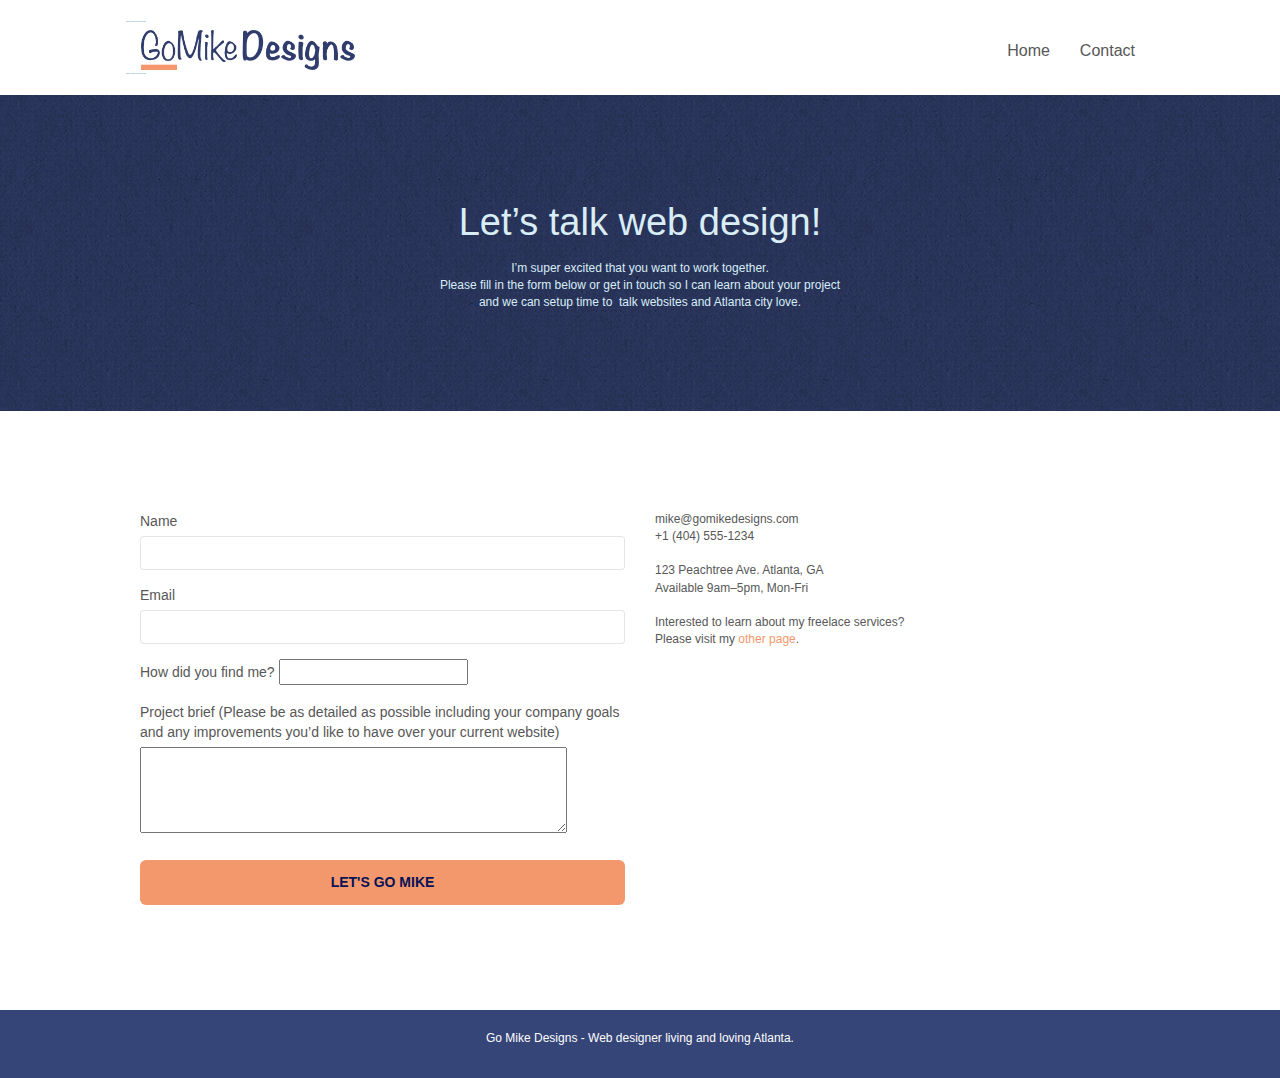
<file: contact.html>
<!DOCTYPE html>
<html lang="en">
<head>
	<meta charset="utf-8">
    <meta name="keywords" content="web design, design agency, logo design atlanta">
	<meta name="description" content="I'm Mike and your should hire me to build your website">
	<meta name="keywords" content="GoMike Designs, web design, design agency, logo design atlanta">
    <meta name="description" content="I'm Mike an Atlanta web designer and you should hire me to build your website and/or design your next logo">
    <meta name="viewport" content="width=device-width, initial-scale=1.0, viewport-fit=cover">
    <link rel="shortcut icon" type="image/png" href="favicon.jpg">
    
	<link rel="stylesheet" href="https://maxcdn.bootstrapcdn.com/bootstrap/3.3.5/css/bootstrap.min.css">
	<link rel="stylesheet" type="text/css" href="style.css">
	<link rel="stylesheet" type="text/css" href="./css/font-awesome.css">
	<link rel="stylesheet" type="text/css" href="./css/et-line.css">
	
    
	<script async src="https://code.jquery.com/jquery-3.5.1.slim.min.js" integrity="sha384-DfXdz2htPH0lsSSs5nCTpuj/zy4C+OGpamoFVy38MVBnE+IbbVYUew+OrCXaRkfj" crossorigin="anonymous"></script>
	<script async src="https://stackpath.bootstrapcdn.com/bootstrap/4.5.0/js/bootstrap.min.js" integrity="sha384-OgVRvuATP1z7JjHLkuOU7Xw704+h835Lr+6QL9UvYjZE3Ipu6Tp75j7Bh/kR0JKI" crossorigin="anonymous"></script>
	<script async src="./js/blocs.js"></script>
	<script async src="./js/jquery.touchSwipe.js"></script>
	<script async src="./js/gmaps.js"></script>

	<a aria-label="skip-link" href="maincontainer"></a>
    <title>Contact</title>

    
<!-- Analytics -->
 
<!-- Analytics END -->
    
</head>
<body>
<!-- Main container -->
<div class="page-container">
    
<!-- bloc-0 -->
<div class="bloc bgc-white l-bloc " id="bloc-0">
	<div class="container bloc-sm">
		<nav class="navbar row">
			<div class="navbar-header">
					<div class="keywords" style="color:#337ab7;font-size:1px;">web agency atlanta, web design, logo design</div>
				<a class="navbar-brand" href="index.html"><img src="img/atlanta%20web%20design%20logo.jpeg" alt="logo, web design, design agency" height="40" /></a>
					<div class="keywords" style="color:#337ab7;font-size:1px;">web agency atlanta, web design, logo design</div>

				<button id="nav-toggle" type="button" class="ui-navbar-toggle navbar-toggle" data-toggle="collapse" data-target=".navbar-1">
					<span class="sr-only">Toggle navigation</span><span class="icon-bar"></span><span class="icon-bar"></span><span class="icon-bar"></span>
				</button>
			</div>
			<div class="collapse navbar-collapse navbar-1 special-dropdown-nav">
				<ul class="site-navigation nav navbar-nav">
					<li>
						<a href="index.html">Home</a>
					</li>
					<li>
						<a href="contact.html">Contact</a>
					</li>
				</ul>
			</div>
		</nav>
	</div>
</div>
<!-- bloc-0 END -->

<!-- bloc-6 -->
<div class="bloc bg-dots-bg bg-repeat bgc-dark-slate-blue d-bloc bloc-bg-texture texture-paper" id="bloc-6">
	<div class="container bloc-lg">
		<div class="row">
			<div class="col-sm-12">
				<p class="text-center hero-bloc-text tc-white">
					Let&rsquo;s talk web design!
				</p>
				<p class="text-center mg-lg tc-white tight-width-whitespace">
					I&rsquo;m super excited that you want to work together.<br>Please fill in the form below or get in touch so I can learn about your project <br>and we can setup time to &nbsp;talk websites and Atlanta city love.
				</p>
			</div>
		</div>
	</div>
</div>
<!-- bloc-6 END -->

<!-- bloc-7 -->
<div class="bloc bgc-white l-bloc" id="bloc-7">
	<div class="container bloc-lg">
		<div class="row">
			<div class="col-sm-6">
				<form id="form_1" novalidate success-msg="Your message has been sent." fail-msg="Sorry it seems that our mail server is not responding, Sorry for the inconvenience!">
					<div class="form-group">
						<label for="name">
							Name
						</label>
						<input id="name" class="form-control" required />
					</div>
					<div class="form-group">
						<label for="email">
							Email
						</label>
						<input id="email" class="form-control" type="email" required />
					</div>
					<div class="form-group">
						<label for="how-did-you-find-me">
							How did you find me?
						</label>
						<input aria-label="form-control" type="email" required id="input_504" />
					</div>
					<div class="form-group">
						<label for= "project-brief">
							Project brief (Please be as detailed as possible including your company goals and any improvements you&rsquo;d like to have over your current website)<br>
						</label><textarea id="message" aria-label="form-control" rows="4" cols="50" required></textarea>
					</div> 
					<button class="bloc-button btn btn-lg btn-block cta-hero btn-atomic-tangerine" type="submit">
						Let's go Mike
					</button>
				</form>
			</div>
			<div class="col-sm-6">
				<p>
					mike@gomikedesigns.com<br>+1 (404) 555-1234<br> <br>123 Peachtree Ave. Atlanta, GA<br>Available 9am–5pm, Mon-Fri <br> <br>Interested to learn about my freelace services? <br>Please visit my&nbsp;<a class="ltc-atomic-tangerine" href="index.html">other page</a>.
				</p>
			</div>
		</div>
	</div>
</div>
<!-- bloc-7 END -->

<!-- ScrollToTop Button -->
<a class="bloc-button btn btn-d scrollToTop" onclick="scrollToTarget('1')"><span class="fa fa-chevron-up"></span></a>
<!-- ScrollToTop Button END-->


<!-- Footer - bloc-8 -->
<div class="bloc bgc-dark-slate-blue d-bloc" id="bloc-8">
	<div class="container bloc-sm">
		<div class="row">
			<div class="col-sm-12">
				<p class="text-center white">
					Go Mike Designs - Web designer living and loving Atlanta.<br>
				</p>
				<div class="row row-no-gutters social">
					<div class="col-sm-3">
						<div class="text-center">
							<a class="social" href="index.html"><span aria-label="fa fa-twitter icon-md"></span></a>
						</div>
					</div>
					<div class="col-sm-3">
						<div class="text-center">
							<a class="social" href="index.html"><span aria-label="fa fa-facebook icon-md"></span></a>
						</div>
					</div>
					<div class="col-sm-3">
						<div class="text-center">
							<a class="social" href="index.html"><span aria-label="fa fa-dribbble icon-md"></span></a>
						</div>
					</div>
					<div class="col-sm-3">
						<div class="text-center">
							<a class="social" href="index.html"><span aria-label="fa fa-instagram icon-md"></span></a>
						</div>
					</div>
				</div>
			</div>
		</div>
	</div>
</div>
<!-- Footer - bloc-8 END -->

</div>
<!-- Main container END -->
    

</body>
</html>
</file>
<file: style.css>
body{margin:0;padding:0;background:#FFF;overflow-x:hidden;-webkit-font-smoothing:antialiased;-moz-osx-font-smoothing:grayscale}a,button{transition:all .3s ease-in-out;outline:none !important}a:hover{text-decoration:none;cursor:pointer}#page-loading-blocs-notifaction{position:fixed;top:0;bottom:0;width:100%;z-index:100000;background:#FFFFFF url("img/pageload-spinner.gif") no-repeat center center}.bloc{width:100%;clear:both;background:50% 50% no-repeat;padding:0 50px;-webkit-background-size:cover;-moz-background-size:cover;-o-background-size:cover;background-size:cover;position:relative}.bloc .container{padding-left:0;padding-right:0}.bloc-lg{padding:100px 50px}.bloc-md{padding:50px}.bloc-sm{padding:20px 50px}.bg-center,.bg-l-edge,.bg-r-edge,.bg-t-edge,.bg-b-edge,.bg-tl-edge,.bg-bl-edge,.bg-tr-edge,.bg-br-edge,.bg-repeat{-webkit-background-size:auto !important;-moz-background-size:auto !important;-o-background-size:auto !important;background-size:auto !important}.bg-repeat{background:repeat}.bg-t-edge{background:top no-repeat}.bloc-bg-texture::before{content:"";background-size:2px 2px;position:absolute;top:0;bottom:0;left:0;right:0}.texture-paper::before{background:url("img/texture-paper.png");background-size:280px 280px}.b-parallax{background-attachment:fixed}.d-bloc{color:rgba(255, 255, 255, .7)}.d-bloc button:hover{color:rgba(255, 255, 255, .9)}.d-bloc .icon-round,.d-bloc .icon-square,.d-bloc .icon-rounded,.d-bloc .icon-semi-rounded-a,.d-bloc .icon-semi-rounded-b{border-color:rgba(255, 255, 255, .9)}.d-bloc .divider-h span{border-color:rgba(255, 255, 255, .2)}.d-bloc .a-btn,.d-bloc .navbar a,.d-bloc .navbar-brand,.d-bloc a .icon-sm,.d-bloc a .icon-md,.d-bloc a .icon-lg,.d-bloc a .icon-xl,.d-bloc h1 a,.d-bloc h2 a,.d-bloc h3 a,.d-bloc h4 a,.d-bloc h5 a,.d-bloc h6 a,.d-bloc p a{color:rgba(255, 255, 255, .6)}.d-bloc .a-btn:hover,.d-bloc .navbar a:hover,.d-bloc .navbar-brand:hover,.d-bloc a:hover .icon-sm,.d-bloc a:hover .icon-md,.d-bloc a:hover .icon-lg,.d-bloc a:hover .icon-xl,.d-bloc h1 a:hover,.d-bloc h2 a:hover,.d-bloc h3 a:hover,.d-bloc h4 a:hover,.d-bloc h5 a:hover,.d-bloc h6 a:hover,.d-bloc p a:hover{color:rgba(255, 255, 255, 1)}.d-bloc .navbar-toggle .icon-bar{background:rgba(255, 255, 255, 1)}.d-bloc .btn-wire,.d-bloc .btn-wire:hover{color:rgba(255, 255, 255, 1);border-color:rgba(255, 255, 255, 1)}.d-bloc .panel{color:rgba(0, 0, 0, .5)}.d-bloc .panel button:hover{color:rgba(0, 0, 0, .7)}.d-bloc .panel icon{border-color:rgba(0, 0, 0, .7)}.d-bloc .panel .divider-h span{border-color:rgba(0, 0, 0, .1)}.d-bloc .panel .a-btn{color:rgba(0, 0, 0, .6)}.d-bloc .panel .a-btn:hover{color:rgba(0, 0, 0, 1)}.d-bloc .panel .btn-wire,.d-bloc .panel .btn-wire:hover{color:rgba(0, 0, 0, .7);border-color:rgba(0, 0, 0, .3)}.d-bloc .panel,.l-bloc{color:rgba(0, 0, 0, .5)}.d-bloc .panel button:hover,.l-bloc button:hover{color:rgba(0, 0, 0, .7)}.l-bloc .icon-round,.l-bloc .icon-square,.l-bloc .icon-rounded,.l-bloc .icon-semi-rounded-a,.l-bloc .icon-semi-rounded-b{border-color:rgba(0, 0, 0, .7)}.d-bloc .panel .divider-h span,.l-bloc .divider-h span{border-color:rgba(0, 0, 0, .1)}.d-bloc .panel .a-btn,.l-bloc .a-btn,.l-bloc .navbar a,.l-bloc .navbar-brand,.l-bloc a .icon-sm,.l-bloc a .icon-md,.l-bloc a .icon-lg,.l-bloc a .icon-xl,.l-bloc h1 a,.l-bloc h2 a,.l-bloc h3 a,.l-bloc h4 a,.l-bloc h5 a,.l-bloc h6 a,.l-bloc p a{color:rgba(0, 0, 0, .6)}.d-bloc .panel .a-btn:hover,.l-bloc .a-btn:hover,.l-bloc .navbar a:hover,.l-bloc .navbar-brand:hover,.l-bloc a:hover .icon-sm,.l-bloc a:hover .icon-md,.l-bloc a:hover .icon-lg,.l-bloc a:hover .icon-xl,.l-bloc h1 a:hover,.l-bloc h2 a:hover,.l-bloc h3 a:hover,.l-bloc h4 a:hover,.l-bloc h5 a:hover,.l-bloc h6 a:hover,.l-bloc p a:hover{color:rgba(0, 0, 0, 1)}.l-bloc .navbar-toggle .icon-bar{color:rgba(0, 0, 0, .6)}.d-bloc .panel .btn-wire,.d-bloc .panel .btn-wire:hover,.l-bloc .btn-wire,.l-bloc .btn-wire:hover{color:rgba(0, 0, 0, .7);border-color:rgba(0, 0, 0, .3)}.voffset{margin-top:30px}.voffset-lg{margin-top:80px}.row-no-gutters{margin-right:0;margin-left:0}.row.row-no-gutters > [class^="col-"],.row.row-no-gutters > [class*=" col-"]{padding-right:0;padding-left:0}#bloc-2-services p{font-size:11px}.navbar{margin-bottom:0;z-index:1}.navbar-brand{height:auto;padding:3px 15px;font-size:25px;font-weight:normal;font-weight:600;line-height:44px}.navbar-brand img{max-height:200px;margin:0 5px 0 0;display:inline}.navbar-brand img[src$=svg]{min-width:100px}.nav-center .navbar-brand img{margin:0}.navbar .nav{padding-top:2px;margin-right:-16px;float:right;z-index:1}.nav > li{float:left;margin-top:4px;font-size:16px}.navbar-nav .open .dropdown-menu > li > a{text-align:inherit}.nav > li a:hover,.nav > li a:focus{background:transparent}.navbar-toggle{margin:10px 10px 0 0;border:0px}.navbar-toggle:hover{background:transparent !important}.navbar-toggle .icon-bar{background-color:rgba(0, 0, 0, .5);width:26px}.nav-invert .navbar .nav{float:left}.nav-invert .navbar-header,.nav-invert .navbar-brand{float:right;position:relative;z-index:2}@media (min-width: 768px){.site-navigation{position:absolute;top:50%;right:20px;transform:translate(0, -50%);-webkit-transform:translateY(-50%)}.nav > li .dropdown-menu a,.nav > li .dropdown-menu a:hover{color:#484848}.nav-invert .site-navigation{left:0;right:0}.nav-center{text-align:center}.nav-center .navbar-header{width:100%}.nav-center .navbar-header,.nav-center .navbar-brand,.nav-center .nav > li{float:none;display:inline-block}.nav-center .site-navigation{position:relative;width:100%;right:0;margin-right:0px;margin-top:20px}.nav-center.mini-nav .navbar-toggle{float:none;margin:10px auto 0}}.nav > li > .dropdown a{background:none !important;display:block;padding:14px 15px}nav .caret{margin:0 5px}.dropdown-menu .dropdown-menu{top:-8px;left:100%}.dropdown-menu .dropmenu-flow-right{top:100%;left:0;margin-left:-1px;border-top-left-radius:0;border-top-right-radius:0}.dropdown-menu .dropdown span{border:4px solid black;border-top-color:transparent;border-right-color:transparent;border-bottom-color:transparent;margin:6px -5px 0 0 !important;float:right}.mg-md{margin-top:10px;margin-bottom:20px}.mg-lg{margin-top:10px;margin-bottom:40px}.btn{margin:0 5px 5px 0}.btn.pull-right{margin:0 0 5px 5px}.btn-d,.btn-d:hover,.btn-d:focus{color:#FFF;background:rgba(0, 0, 0, .3)}button{outline:none !important}.btn-rd{border-radius:40px}.btn-clean{border:1px solid rgba(0, 0, 0, .08);border-bottom-color:rgba(0, 0, 0, .1);text-shadow:0 1px 0 rgba(0, 0, 1, .1);box-shadow:0 1px 3px rgba(0, 0, 1, .25), inset 0 1px 0 0 rgba(255, 255, 255, .15)}.icon-md{font-size:30px !important}.icon-lg{font-size:60px !important}.sm-shadow{text-shadow:0 1px 2px rgba(0, 0, 0, .3)}.panel-sq,.panel-sq .panel-heading,.panel-sq .panel-footer{border-radius:0}.panel-rd{border-radius:30px}.panel-rd .panel-heading{border-radius:29px 29px 0 0}.panel-rd .panel-footer{border-radius:0 0 29px 29px}.form-control{border-color:rgba(0, 0, 0, .1);box-shadow:none}.scrollToTop{width:40px;height:40px;position:fixed;bottom:20px;right:20px;opacity:0;z-index:500;transition:all .3s ease-in-out}.scrollToTop span{margin-top:6px}.showScrollTop{font-size:14px;opacity:1}a[data-lightbox]{position:relative;display:block;text-align:center}a[data-lightbox]:hover::before{content:"+";font-family:"HelveticaNeue-Light", "Helvetica Neue Light", "Helvetica Neue", Helvetica, Arial;font-size:32px;width:50px;height:50px;margin-left:-25px;border-radius:50%;background:rgba(0, 0, 0, .6);color:#FFF;font-weight:100;z-index:1;position:absolute;top:50%;transform:translateY(-50%);-webkit-transform:translateY(-50%)}a[data-lightbox]:hover img{opacity:0.6;-webkit-animation-fill-mode:none;animation-fill-mode:none}#lightbox-modal{display:flex;align-items:center}#lightbox-modal .modal-dialog{width:90%;max-width:900px;margin:0 auto 0}#lightbox-modal .modal-dialog img{max-height:90vh;margin:0 auto}.lightbox-caption{padding:20px;color:#FFF;background:rgba(0, 0, 0, .5);position:absolute;left:15px;right:15px;bottom:5px}.close-lightbox{color:#FFF;font-size:30px;position:absolute;top:20px;right:20px;z-index:20;background:rgba(0, 0, 0, .5);border:none;line-height:30px;padding:0 9px 5px;opacity:0.3}.close-lightbox:hover,.next-lightbox:hover,.prev-lightbox:hover{opacity:1.0;color:#FFF}.next-lightbox,.prev-lightbox{font-size:20px;color:rgba(255, 255, 255, .9);background:rgba(0, 0, 0, .5);transition:all .2s ease-in-out;position:absolute;top:45%;z-index:1;opacity:0.4}.next-lightbox{padding:6px 8px 1px 13px;right:25px}.prev-lightbox{padding:6px 13px 1px 10px;left:25px}.snapshot-lb .modal-body{padding-bottom:45px}.snapshot-lb .lightbox-caption{padding:0;color:rgba(0, 0, 0, .5);background:none}h1,h2,h3,h4,h5,h6,p,label,.btn,a{font-family:"helvetica";font-weight:400;color:#575757 !important}.footer-link ul li a{color:#eee !important}.container{max-width:1000px}.hero-bloc-text{font-size:38px}.hero-bloc-text-sub{font-size:36px}.statement-bloc-text{line-height:26px;font-style:italic;font-size:20px;text-align:center;font-weight:lighter;max-width:520px;margin:auto auto auto auto}p{font-size:12px}.tight-width-whitespace{max-width:600px;margin:auto auto auto auto}.h1{font-size:20px;font-family:"Open Sans"}.cta-hero{margin-top:22px;color:#FFFFFF !important;text-transform:uppercase;padding:12px 28px 12px 28px;font-size:1.0em;font-weight:700}.social{max-width:400px;margin:auto auto auto auto}h2{font-size:22px;line-height:1.4em}h3{font-size:15px;text-transform:uppercase;font-weight:700;color:#333333 !important}.med-width-whitespace{max-width:800px;margin:auto auto auto auto;box-shadow:0px 0px 0px #000000}h1{color:#333333 !important}h4{color:#333333 !important}.icons{margin-bottom:14px;margin-top:24px}.white{color:#FFFFFF !important}.portfolio-thumb{margin-bottom:24px}.portfolio-row{margin-bottom:44px;margin-top:50px}.avatar{box-shadow:0px 4px 9px rgba(0, 0, 0, 0.3)}.black-background{background-color:rgba(35, 31, 32, 0.7);padding:40px 40px 40px 40px}.bold-link{font-weight:900;text-decoration:underline !important}.service-header{font-size:15px;font-weight:700;text-transform:uppercase}.bgc-white{background-color:#FFFFFF}.bgc-dark-slate-blue{background-color:#364577}.bgc-atomic-tangerine{background-color:#F3976C}.tc-white{color:#d9edf7 !important}.btn-atomic-tangerine{background:#F3976C;color:#061356 !important}.btn-atomic-tangerine:hover{background:#c27956 !important;color:#FFFFFF !important}.ltc-white{color:#FFFFFF !important}.ltc-white:hover{color:#cccccc !important}.ltc-atomic-tangerine{color:#F3976C !important}.ltc-atomic-tangerine:hover{color:#c27956 !important}.icon-dark-slate-blue{color:#364577 !important;border-color:#364577 !important}.bg-dots-bg{background-image:url("img/dots-bg.png")}.bg-lines-h2-bg{background-image:url("img/lines-h2-bg.png")}.bg-atlanta-20made-20sign{background-image:url("img/atlanta%20made%20sign.jpg")}.bg-atlanta-20made-20sign-20orange{background-image:url("img/atlanta%20made%20sign%20orange.jpg")}@media (max-width: 1024px){.bloc{padding-left:20px;padding-right:20px}.bloc.full-width-bloc,.bloc-tile-2.full-width-bloc .container,.bloc-tile-3.full-width-bloc .container,.bloc-tile-4.full-width-bloc .container{padding-left:0;padding-right:0}}@media (max-width: 992px) and (min-width: 768px){.navbar .nav{max-width:80%}.nav-center.navbar .nav{max-width:100%}}@media only screen and (min-device-width: 768px) and (max-device-width: 1024px) and (orientation: landscape){.b-parallax{background-attachment:scroll}}@media only screen and (min-device-width: 1024px) and (max-device-width: 1366px) and (-webkit-min-device-pixel-ratio: 1.5){.b-parallax{background-attachment:scroll}}@media (max-width: 991px){.container{width:100%}.b-parallax{background-attachment:scroll}.page-container,#hero-bloc{overflow-x:hidden;position:relative}.bloc{padding-left:constant(safe-area-inset-left);padding-right:constant(safe-area-inset-right)}.bloc-group,.bloc-group .bloc{display:block;width:100%}.bloc-fill-screen .fill-bloc-top-edge,.bloc-fill-screen .fill-bloc-bottom-edge{padding:0 20px;padding-left:constant(safe-area-inset-left);padding-right:constant(safe-area-inset-right)}}@media (max-width: 767px){.page-container{overflow-x:hidden;position:relative}h1,h2,h3,h4,h5,h6,p,#disqus_thread{padding-left:10px !important;padding-right:10px !important}.b-parallax{background-attachment:scroll}.navbar .nav{padding-top:0;border-top:1px solid rgba(0, 0, 0, .2);float:none !important}.navbar.row{margin-left:0;margin-right:0}.site-navigation{position:inherit;transform:none;-webkit-transform:none;-ms-transform:none}.nav > li{margin-top:0;border-bottom:1px solid rgba(0, 0, 0, .1);background:rgba(0, 0, 0, .05);text-align:left;padding-left:15px;width:100%}.nav > li:hover{background:rgba(0, 0, 0, .08)}.dropdown .dropdown a .caret{float:none;margin:5px 0 0 10px !important;border:4px solid black;border-bottom-color:transparent;border-right-color:transparent;border-left-color:transparent}#hero-bloc .navbar .nav{background:rgba(0, 0, 0, .8)}#hero-bloc .navbar .nav a{color:rgba(255, 255, 255, .6)}.hero{padding:50px 0}.hero-nav{left:-1px;right:-1px}.navbar-collapse{padding:0;overflow-x:hidden;-webkit-box-shadow:none;box-shadow:none}.navbar-brand img{max-height:40px;width:auto}.nav-invert .navbar-header{float:none;width:100%}.nav-invert .navbar-toggle{float:left;margin-left:10px}.bloc{padding-left:0;padding-right:0}.bloc-xxl,.bloc-xl,.bloc-lg{padding:40px 0}.bloc-sm,.bloc-md{padding-left:0;padding-right:0}.bloc-tile-2 .container,.bloc-tile-3 .container,.bloc-tile-4 .container,.bloc-fill-screen .fill-bloc-top-edge,.bloc-fill-screen .fill-bloc-bottom-edge{padding-left:0;padding-right:0}.a-block{padding:0 10px}.btn-dwn{display:none}.voffset{margin-top:5px}.voffset-md{margin-top:20px}.voffset-lg{margin-top:30px}form{padding:5px}.close-lightbox{display:inline-block}.blocsapp-device-iphone5{background-size:216px 425px;padding-top:60px;width:216px;height:425px}.blocsapp-device-iphone5 img{width:180px;height:320px}}@media (max-width: 400px){.bloc{padding-left:0;padding-right:0}}@media (max-width: 767px){.bloc-mob-center-text{text-align:center}}
</file>
<file: css/et-line.css>
@font-face {
    font-family: et-line;
    src: url(../fonts/et-line.eot);
    src: url(../fonts/et-line.eot?#iefix) format('embedded-opentype'), url(../fonts/et-line.woff) format('woff'), url(../fonts/et-line.ttf) format('truetype'), url(../fonts/et-line.svg#et-line) format('svg');
    font-weight: 400;
    font-style: normal
}

.et-icon-adjustments,
.et-icon-alarmclock,
.et-icon-anchor,
.et-icon-aperture,
.et-icon-attachment,
.et-icon-bargraph,
.et-icon-basket,
.et-icon-beaker,
.et-icon-bike,
.et-icon-book-open,
.et-icon-briefcase,
.et-icon-browser,
.et-icon-calendar,
.et-icon-camera,
.et-icon-caution,
.et-icon-chat,
.et-icon-circle-compass,
.et-icon-clipboard,
.et-icon-clock,
.et-icon-cloud,
.et-icon-compass,
.et-icon-desktop,
.et-icon-dial,
.et-icon-document,
.et-icon-documents,
.et-icon-download,
.et-icon-dribbble,
.et-icon-edit,
.et-icon-envelope,
.et-icon-expand,
.et-icon-facebook,
.et-icon-flag,
.et-icon-focus,
.et-icon-gears,
.et-icon-genius,
.et-icon-gift,
.et-icon-global,
.et-icon-globe,
.et-icon-googleplus,
.et-icon-grid,
.et-icon-happy,
.et-icon-hazardous,
.et-icon-heart,
.et-icon-hotairballoon,
.et-icon-hourglass,
.et-icon-key,
.et-icon-laptop,
.et-icon-layers,
.et-icon-lifesaver,
.et-icon-lightbulb,
.et-icon-linegraph,
.et-icon-linkedin,
.et-icon-lock,
.et-icon-magnifying-glass,
.et-icon-map,
.et-icon-map-pin,
.et-icon-megaphone,
.et-icon-mic,
.et-icon-mobile,
.et-icon-newspaper,
.et-icon-notebook,
.et-icon-paintbrush,
.et-icon-paperclip,
.et-icon-pencil,
.et-icon-phone,
.et-icon-picture,
.et-icon-pictures,
.et-icon-piechart,
.et-icon-presentation,
.et-icon-pricetags,
.et-icon-printer,
.et-icon-profile-female,
.et-icon-profile-male,
.et-icon-puzzle,
.et-icon-quote,
.et-icon-recycle,
.et-icon-refresh,
.et-icon-ribbon,
.et-icon-rss,
.et-icon-sad,
.et-icon-scissors,
.et-icon-scope,
.et-icon-search,
.et-icon-shield,
.et-icon-speedometer,
.et-icon-strategy,
.et-icon-streetsign,
.et-icon-tablet,
.et-icon-target,
.et-icon-telescope,
.et-icon-toolbox,
.et-icon-tools,
.et-icon-tools-2,
.et-icon-trophy,
.et-icon-tumblr,
.et-icon-twitter,
.et-icon-upload,
.et-icon-video,
.et-icon-wallet,
.et-icon-wine {
    font-family: et-line;
    speak: none;
    font-style: normal;
    font-weight: 400;
    font-variant: normal;
    text-transform: none;
    line-height: 1;
    -webkit-font-smoothing: antialiased;
    -moz-osx-font-smoothing: grayscale;
    display: inline-block
}

.et-icon-mobile:before {
    content: "\e000"
}

.et-icon-laptop:before {
    content: "\e001"
}

.et-icon-desktop:before {
    content: "\e002"
}

.et-icon-tablet:before {
    content: "\e003"
}

.et-icon-phone:before {
    content: "\e004"
}

.et-icon-document:before {
    content: "\e005"
}

.et-icon-documents:before {
    content: "\e006"
}

.et-icon-search:before {
    content: "\e007"
}

.et-icon-clipboard:before {
    content: "\e008"
}

.et-icon-newspaper:before {
    content: "\e009"
}

.et-icon-notebook:before {
    content: "\e00a"
}

.et-icon-book-open:before {
    content: "\e00b"
}

.et-icon-browser:before {
    content: "\e00c"
}

.et-icon-calendar:before {
    content: "\e00d"
}

.et-icon-presentation:before {
    content: "\e00e"
}

.et-icon-picture:before {
    content: "\e00f"
}

.et-icon-pictures:before {
    content: "\e010"
}

.et-icon-video:before {
    content: "\e011"
}

.et-icon-camera:before {
    content: "\e012"
}

.et-icon-printer:before {
    content: "\e013"
}

.et-icon-toolbox:before {
    content: "\e014"
}

.et-icon-briefcase:before {
    content: "\e015"
}

.et-icon-wallet:before {
    content: "\e016"
}

.et-icon-gift:before {
    content: "\e017"
}

.et-icon-bargraph:before {
    content: "\e018"
}

.et-icon-grid:before {
    content: "\e019"
}

.et-icon-expand:before {
    content: "\e01a"
}

.et-icon-focus:before {
    content: "\e01b"
}

.et-icon-edit:before {
    content: "\e01c"
}

.et-icon-adjustments:before {
    content: "\e01d"
}

.et-icon-ribbon:before {
    content: "\e01e"
}

.et-icon-hourglass:before {
    content: "\e01f"
}

.et-icon-lock:before {
    content: "\e020"
}

.et-icon-megaphone:before {
    content: "\e021"
}

.et-icon-shield:before {
    content: "\e022"
}

.et-icon-trophy:before {
    content: "\e023"
}

.et-icon-flag:before {
    content: "\e024"
}

.et-icon-map:before {
    content: "\e025"
}

.et-icon-puzzle:before {
    content: "\e026"
}

.et-icon-basket:before {
    content: "\e027"
}

.et-icon-envelope:before {
    content: "\e028"
}

.et-icon-streetsign:before {
    content: "\e029"
}

.et-icon-telescope:before {
    content: "\e02a"
}

.et-icon-gears:before {
    content: "\e02b"
}

.et-icon-key:before {
    content: "\e02c"
}

.et-icon-paperclip:before {
    content: "\e02d"
}

.et-icon-attachment:before {
    content: "\e02e"
}

.et-icon-pricetags:before {
    content: "\e02f"
}

.et-icon-lightbulb:before {
    content: "\e030"
}

.et-icon-layers:before {
    content: "\e031"
}

.et-icon-pencil:before {
    content: "\e032"
}

.et-icon-tools:before {
    content: "\e033"
}

.et-icon-tools-2:before {
    content: "\e034"
}

.et-icon-scissors:before {
    content: "\e035"
}

.et-icon-paintbrush:before {
    content: "\e036"
}

.et-icon-magnifying-glass:before {
    content: "\e037"
}

.et-icon-circle-compass:before {
    content: "\e038"
}

.et-icon-linegraph:before {
    content: "\e039"
}

.et-icon-mic:before {
    content: "\e03a"
}

.et-icon-strategy:before {
    content: "\e03b"
}

.et-icon-beaker:before {
    content: "\e03c"
}

.et-icon-caution:before {
    content: "\e03d"
}

.et-icon-recycle:before {
    content: "\e03e"
}

.et-icon-anchor:before {
    content: "\e03f"
}

.et-icon-profile-male:before {
    content: "\e040"
}

.et-icon-profile-female:before {
    content: "\e041"
}

.et-icon-bike:before {
    content: "\e042"
}

.et-icon-wine:before {
    content: "\e043"
}

.et-icon-hotairballoon:before {
    content: "\e044"
}

.et-icon-globe:before {
    content: "\e045"
}

.et-icon-genius:before {
    content: "\e046"
}

.et-icon-map-pin:before {
    content: "\e047"
}

.et-icon-dial:before {
    content: "\e048"
}

.et-icon-chat:before {
    content: "\e049"
}

.et-icon-heart:before {
    content: "\e04a"
}

.et-icon-cloud:before {
    content: "\e04b"
}

.et-icon-upload:before {
    content: "\e04c"
}

.et-icon-download:before {
    content: "\e04d"
}

.et-icon-target:before {
    content: "\e04e"
}

.et-icon-hazardous:before {
    content: "\e04f"
}

.et-icon-piechart:before {
    content: "\e050"
}

.et-icon-speedometer:before {
    content: "\e051"
}

.et-icon-global:before {
    content: "\e052"
}

.et-icon-compass:before {
    content: "\e053"
}

.et-icon-lifesaver:before {
    content: "\e054"
}

.et-icon-clock:before {
    content: "\e055"
}

.et-icon-aperture:before {
    content: "\e056"
}

.et-icon-quote:before {
    content: "\e057"
}

.et-icon-scope:before {
    content: "\e058"
}

.et-icon-alarmclock:before {
    content: "\e059"
}

.et-icon-refresh:before {
    content: "\e05a"
}

.et-icon-happy:before {
    content: "\e05b"
}

.et-icon-sad:before {
    content: "\e05c"
}

.et-icon-facebook:before {
    content: "\e05d"
}

.et-icon-twitter:before {
    content: "\e05e"
}

.et-icon-googleplus:before {
    content: "\e05f"
}

.et-icon-rss:before {
    content: "\e060"
}

.et-icon-tumblr:before {
    content: "\e061"
}

.et-icon-linkedin:before {
    content: "\e062"
}

.et-icon-dribbble:before {
    content: "\e063"
}
</file>
